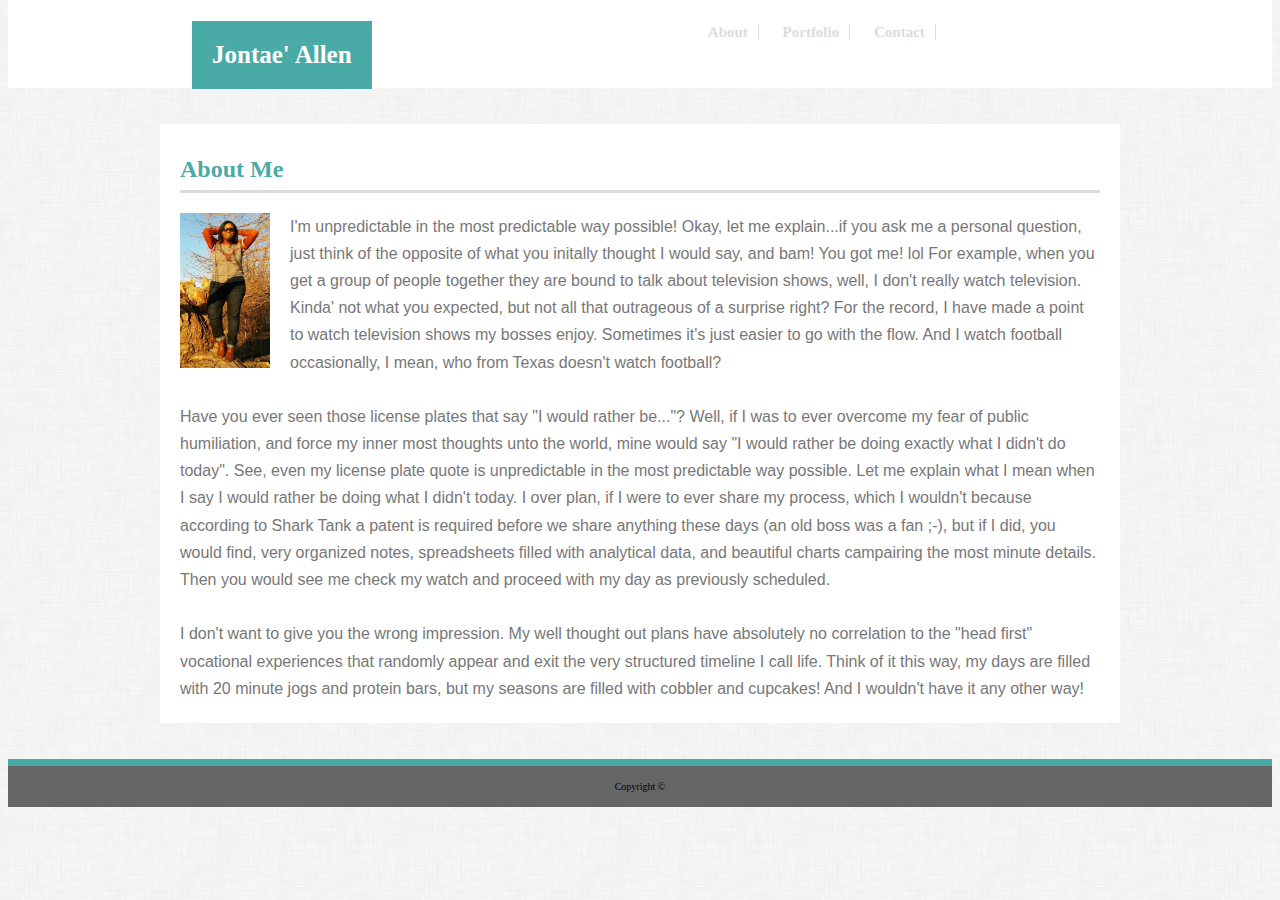
<file: index.html>
<!doctype html>

<html>


<head>

    <meta name="viewport" content="width=device-width, initial-scale=.4">
    <link rel="stylesheet" type="text/css" href="./style.css">
    

<title>Basic Portfolio</title>

</head>

<div class="header">
    
        <h4>Jontae' Allen</h4>
        <br>
        <br>
    
        <ul>
        <li><a href="">About</a></li>
        <li><a href="">Portfolio</a></li>
        <li><a href="">Contact</a></li>
    
    </ul>
    
    </div>
    
    <br>
    <br>

<body>

<div id="container">

    <div class="main">

<h2>About Me</h2>

<p> 
        
        
        <img class="imc" src="./images/longhornme.jpg" alt="me">
    
    
    I'm unpredictable in the most predictable way possible! 
    Okay, let me explain...if you ask me a personal question, just think of the opposite of what you initally thought I would say, and bam! 
    You got me! lol For example, when you get a group of people together they are bound to talk about television shows, well, I don't really watch television.
    Kinda' not what you expected, but not all that outrageous of a surprise right?
    For the record, I have made a point to watch television shows my bosses enjoy. 
    Sometimes it's just easier to go with the flow.
    And I watch football occasionally, I mean, who from Texas doesn't watch football?
<br>
<br>

    Have you ever seen those license plates that say "I would rather be..."? 
    Well, if I was to ever overcome my fear of public humiliation, and force my inner most thoughts unto the world, mine would say "I would rather be doing exactly what I didn't do today". 
    See, even my license plate quote is unpredictable in the most predictable way possible. 
    Let me explain what I mean when I say I would rather be doing what I didn't today. 
    I over plan, if I were to ever share my process, which I wouldn't because according to Shark Tank a patent is required before we share anything these days (an old boss was a fan ;-), but if I did, you would find, very organized notes, spreadsheets filled with analytical data, and beautiful charts campairing the most minute details.
    Then you would see me check my watch and proceed with my day as previously scheduled.
<br>
<br>
     I don't want to give you the wrong impression. 
    My well thought out plans have absolutely no correlation to the "head first" vocational experiences that randomly appear and exit the very structured timeline I call life.
    Think of it this way, my days are filled with 20 minute jogs and protein bars, but my seasons are filled with cobbler and cupcakes!
    And I wouldn't have it any other way!
</p>

</div>

<br>
<br>

</div>
</body>

<footer class="foot">Copyright &copy;</footer>

</html>
</file>
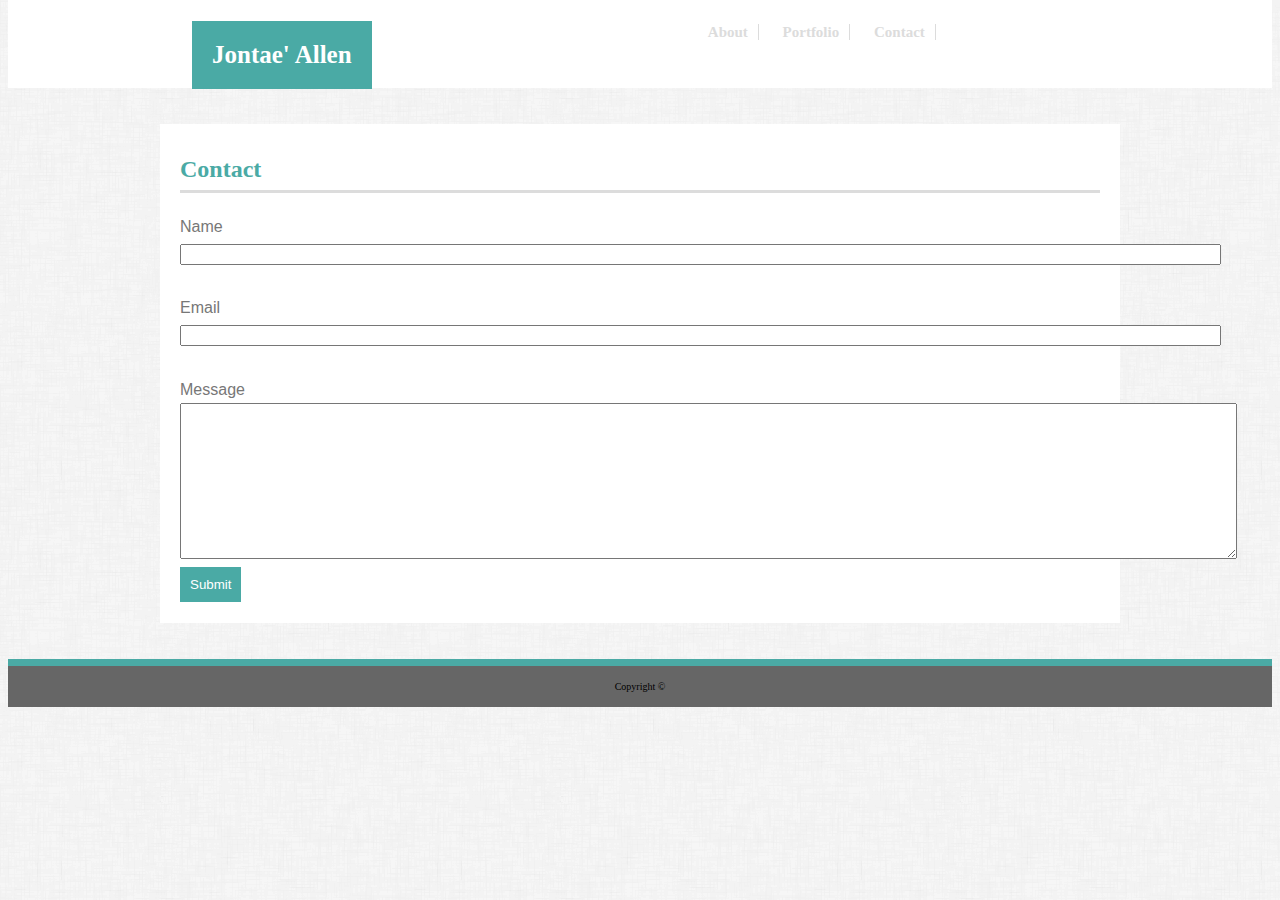
<file: contact.html>
<!doctype html>

<html>

<head>

    <link rel="stylesheet" type="text/css" href="./style.css">

<title>Basic Portfolio</title>

</head>

<div class="header">
    
        <h4>Jontae' Allen</h4>
        <br>
        <br>
    
        <ul>
        <li><a href="">About</a></li>
        <li><a href="">Portfolio</a></li>
        <li><a href="">Contact</a></li>
    
    </ul>
    
    </div>
    
    <br>
    <br>
<body>

        <div id="container">

<div class="main">

<h2>Contact</h2>

<form action="" class="form" method="">

        <label for="Name">Name</label>
        <input type="text" class="Name" name=""size="127">
        <br>
        <br>
        <label for="Email">Email</label>
        <input type="text" class="Email" name="" size="127">
        <br>
        <br>
        Message
        <textarea rows="10" cols="129"></textarea>
        <br>
        <button type="submit" class="button">Submit</button>
    </form>
</p>
</div>
</div>
</body>

<br>
<br>

<footer class="foot">Copyright &copy;</footer>

</html>
</file>
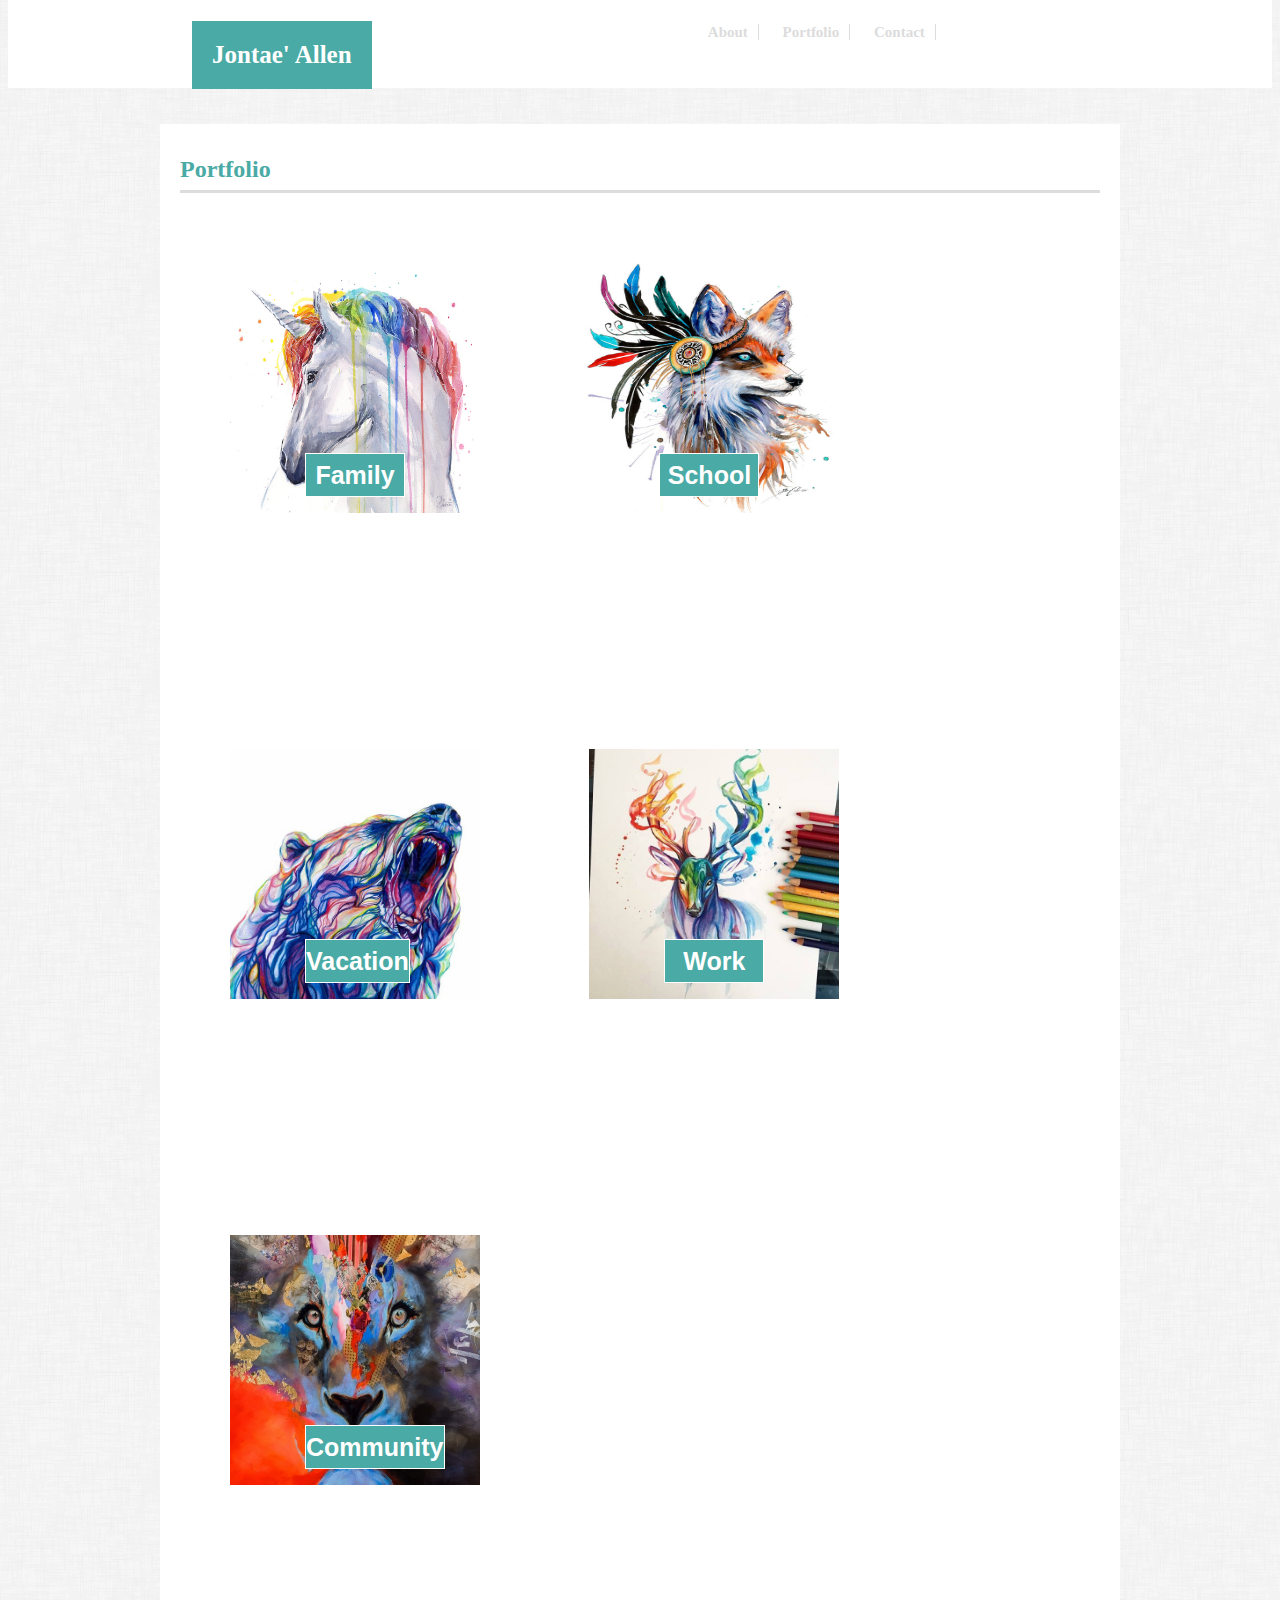
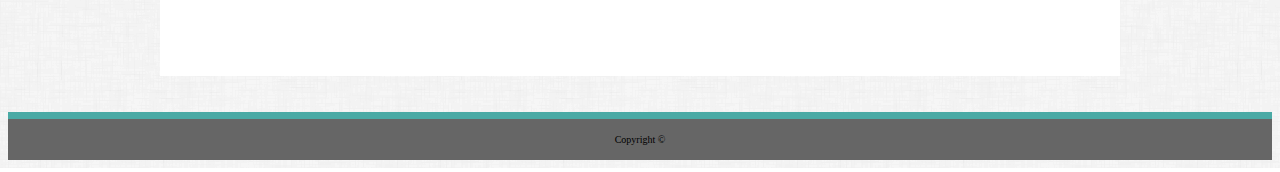
<file: portfolio.html>
<!doctype html>

<html>

<head>

    <link rel="stylesheet" type="text/css" href="./style.css">

<title>Basic Portfolio</title>

</head>

<div class="header">
    
        <h4>Jontae' Allen</h4>
        <br>
        <br>
                
        <ul>
        <li><a href="">About</a></li>
        <li><a href="">Portfolio</a></li>
        <li><a href="">Contact</a></li>
                
        </ul>
                
         </div>
    <br>
    <br>

<body>

        <div id="container">

<div class="main">

<h2>Portfolio</h2>

<div class="images">
        <img class="img1" src="./images/img1.jpg" alt="Family" width="250" height="250">
        <h5>Family</h5>
    </div>

    <div class="images">
        <img class="img2" src="./images/img2.jpg" alt="School" width="250" height="250">
        <h5>School</h5>
    </div>

    <div class="images">
        <img class="img3" src="./images/img5.jpg" alt="Vacation" width="250" height="250">
        <h5>Vacation</h5>
    </div>
        
    <div class="images">
        <img class="img4" src="./images/img6.jpg" alt="Work" width="250" height="250">
        <h5>Work</h5>
    </div>
    
    <div class="images">
        <img class="img5" src="./images/img4.jpg" alt="Community" width="250" height="250">
        <h5>Community</h5>
    </div>

</div>
</div>
</body>

<br>
<br>

<footer class="foot">Copyright &copy;</footer>

</html>
</file>
<file: style.css>
body {

    background-image: url("./images/dust_scratches.png");
}

#container {

    width: 960px;
    margin: 0px auto;
}

.main {


font-family: 'Arial', 'Helvetica Neue', Helvetica, sans-serif;
padding: 20px;
padding-top: 5px;
padding-bottom: 5px;
background-color: #ffffff;
color: #777777;
line-height: 1.7;

}


h2 {

    font-family: 'Georgia', Times, 'Times New Roman', serif;
    color: #4aaaa5;
    border-bottom: 3px solid gainsboro;  

}

.imc {

width: 90px;
height: 155px;
margin-right: 20px;
margin-bottom: 7px;
float: left;

}

.foot {

background-color: #666666;
margin: 0;
text-align: center;
padding: 15px;
font-size: 10px;
border-top: 7px solid #4aaaa5; 

}

.header {

    margin-top: -20px;
    height: 100px;
    background-color: #ffffff;
}

.header ul {

    font-family: Georgia, Times, 'Times New Roman', serif;
    padding: 0;
    margin: 0;
    list-style-type: none;
    text-align: center;
    color: gainsboro;
    font-size: 15px;
    background-color: #ffffff;
    font-weight: bold;
   
}

.header li {

    font-family: 'Georgia', Times, 'Times New Roman', serif;
    display: inline;
    padding: 10px;
    vertical-align: right;
    color: gainsboro;
}

.header a {

    text-decoration: none;
    font-family: Georgia, Times, 'Times New Roman', serif;
    color: gainsboro;
    background-color: #ffffff;
    border-right: 1px solid gainsboro;
    padding-right: 10px;
  

}

h4 {
    background-color: #4aaaa5;
    font-weight: bold;
    font-size: 25px;
    color: #ffffff;
    float: left;
    padding: 20px;
    margin-bottom: 0;
    margin-left: 184px;



}

.form {

    font-family: 'Arial', 'Helvetica Neue', Helvetica, sans-serif;
    color: #777777;

}

.button {

    background-color: #4aaaa5;
    color: white;
    border: none;
    padding: 10px;
}

.images {

    display: inline-block;

}

h5 {

    position: relative;
    bottom: 160px;
    left: 125px;
    color: #ffffff;
    font-size: 25px;
    font-weight: bold;
    border: solid;
    border-width: thin;
    margin-right: 250px;
    background-color: #4aaaa5;
    text-align: center;


}

.img1 {
    position: relative;
    margin: 50px;
}

.img2 {

    margin: 50px;

}

.img3 {

    margin: 50px;

}

.img4 {

    margin: 50px;

}

.img5 {

    margin: 50px;

}

@media (max-width: 980px) {

    .main 
    {
  margin-right: 200px;
    }
}


@media (max-width: 768px) {




    div.main {

        
        margin-right: 400px;
       
    }

    .foot {

        float: left;
        width: 530px;
        margin-right: 200px;

    }

    h4 {

        float: left;
        margin-left: 0;
        margin-right: 175px;

    }
}

@media (max-width: 640px) {

    .header a {
        float: left;
        display: block;
        padding: 14px 16px;
        padding-bottom: 5px;

    }

    div.main {

        
        margin-right: 500px;
        
    }

    .foot {

        float: left;
        width: 450px;
        margin-right: 500px;

    }

    h4 {

        float: left;
        margin-left: 0;
        margin-right: 175px;

    }

}
</file>
